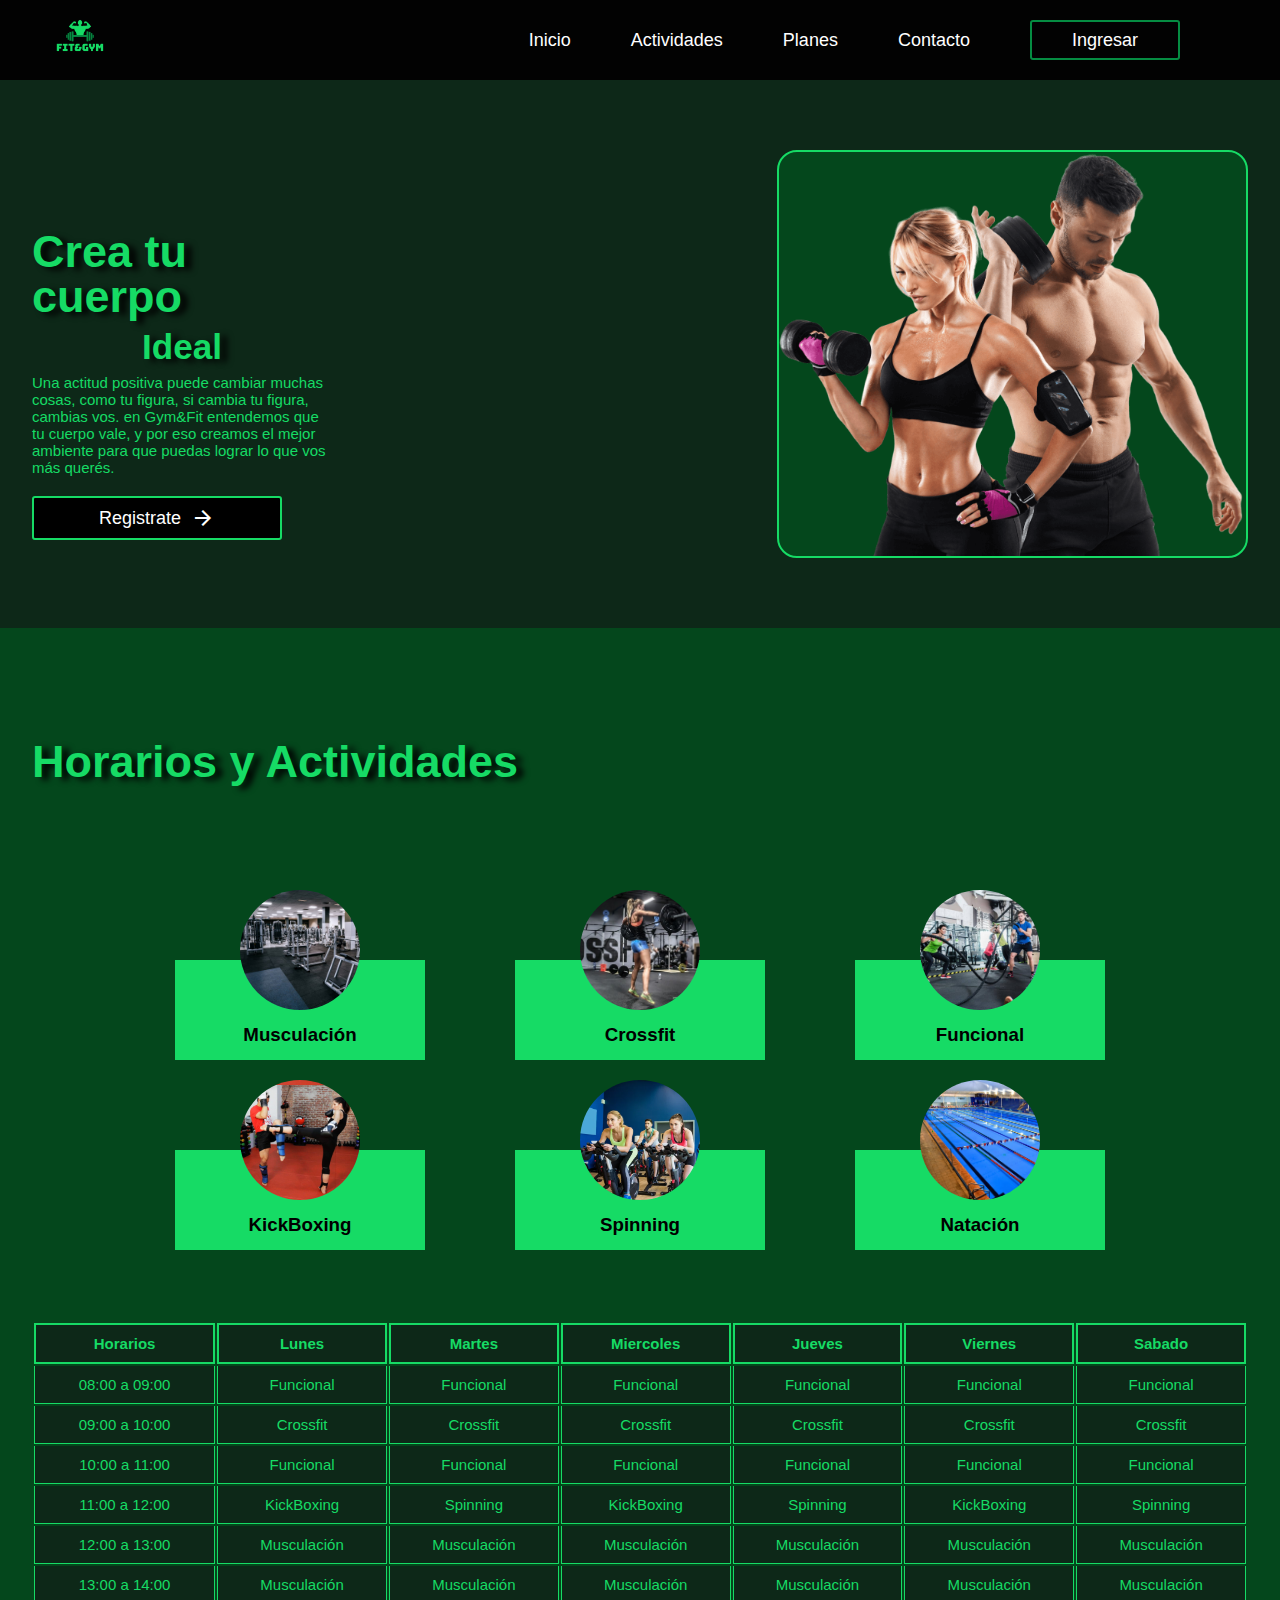
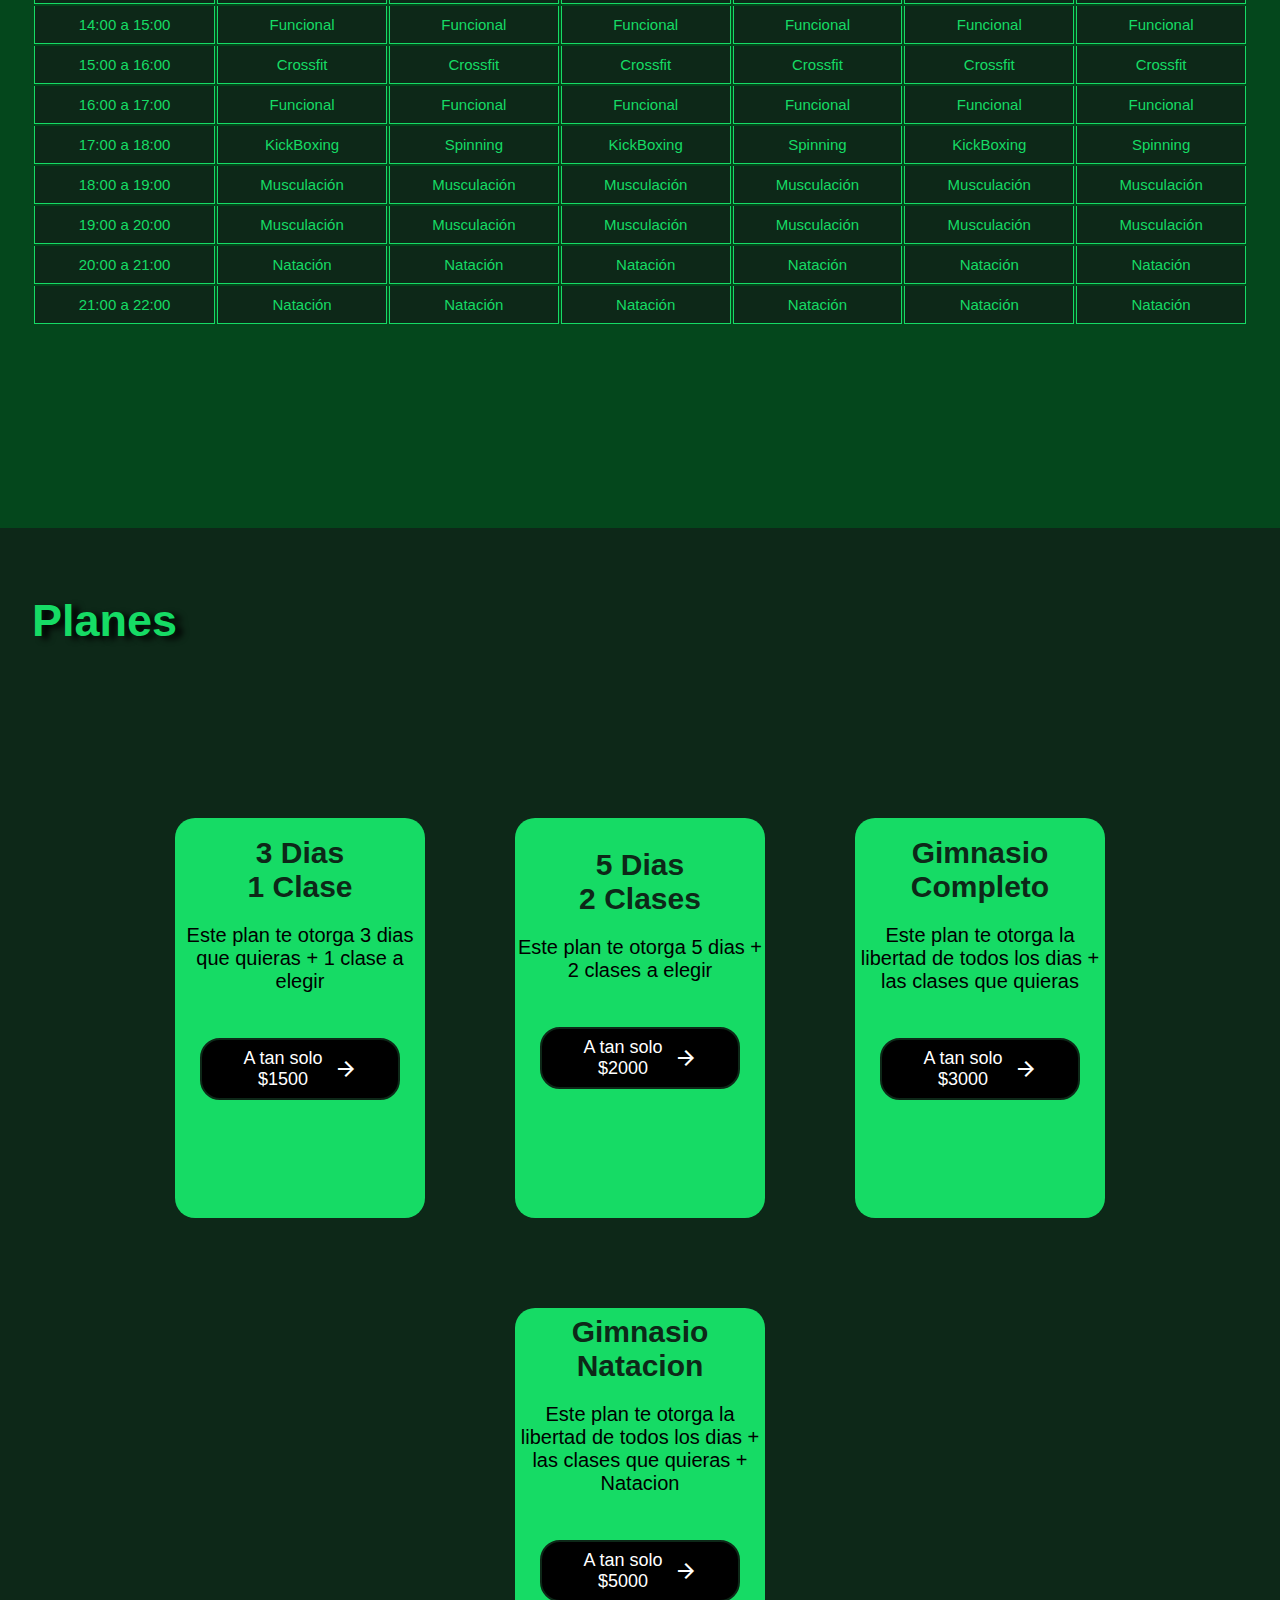
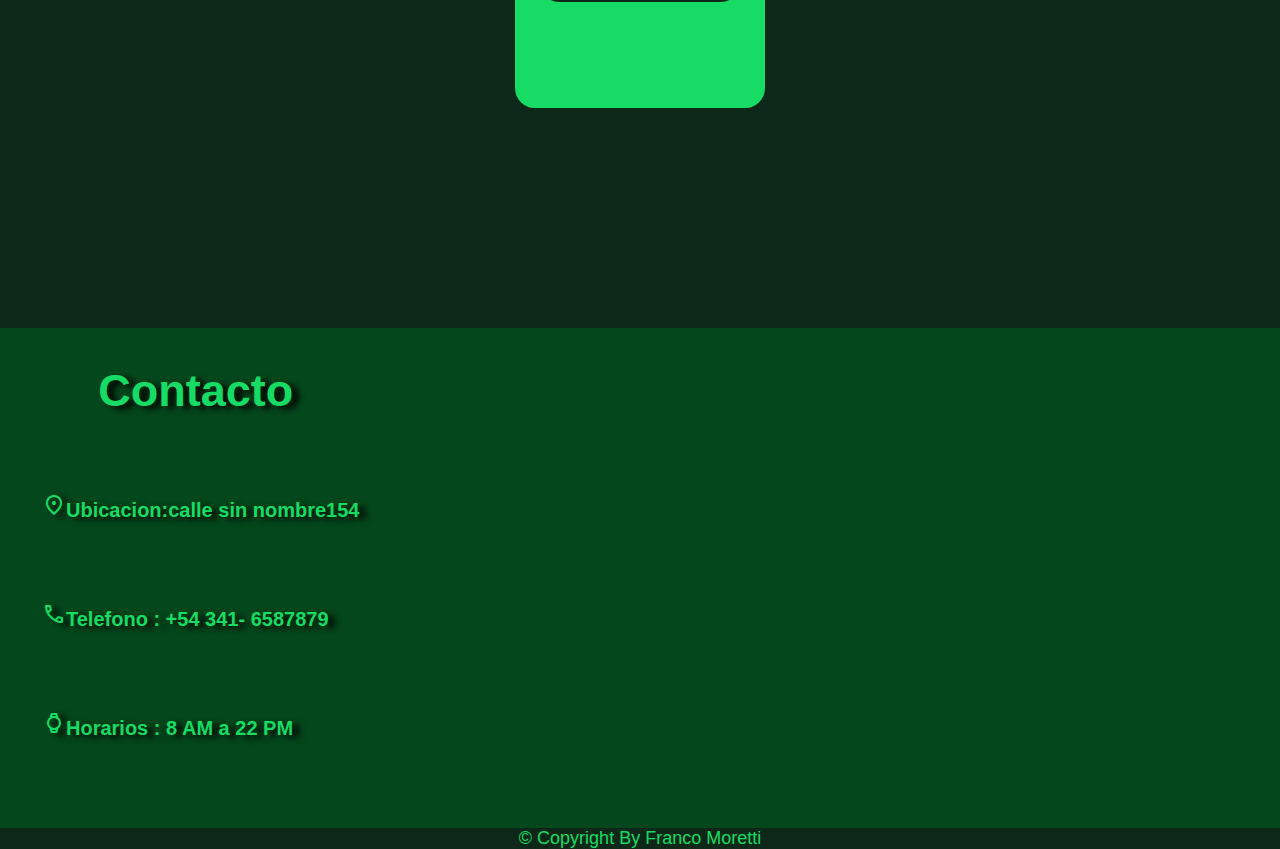
<file: Integrador/index.html>
<!DOCTYPE html>
<html lang="en">
<head>
    <meta charset="UTF-8">
    <meta http-equiv="X-UA-Compatible" content="IE=edge">
    <meta name="viewport" content="width=device-width, initial-scale=1.0">
    <link rel="stylesheet" href="./assets/style.css">
    <link rel="icon" href="./assets/Img/LogoHeaderGym&Fit.png">
    <link rel="stylesheet" href="https://fonts.googleapis.com/css2?family=Material+Symbols+Outlined:opsz,wght,FILL,GRAD@20..48,100..700,0..1,-50..200" />
    <title>Fit&Gym</title>
</head>
<body>
    <header class="header">
        <div class="logo-container">
            <img src="./assets/Img/LogoFit&Gym.png" alt="Logo Gym&Fit">
        </div>
        <nav class="navbar">
            <label for="toggle-menu"> 
                <span class="material-symbols-outlined">
                    menu
                    </span>
            </label>
            <input type="checkbox" id="toggle-menu" />
            <ul class="navbar-list">
                <li><a href="#hero">Inicio</a></li>
                <li><a href="#actividades">Actividades</a></li>
                <li><a href="#planes">Planes</a></li>
                <li><a href="#contacto">Contacto</a></li>
                <li><a href="./login.html">Ingresar</a></li>
            </ul>
        </nav>
    </header>
<main>
                    <!-- section-inicio -->
    <div class="section-container-hero">
        <section class="section-hero" id="hero">
            <div class="description-container">
                <div class="text-container">
                <h1>Crea tu cuerpo</h1>
                <h2>Ideal</h2>
                <p>Una actitud positiva puede cambiar muchas cosas, 
                    como tu figura, si cambia tu figura, cambias vos. en Gym&Fit entendemos que tu cuerpo vale, 
                    y por eso creamos el mejor ambiente para que puedas lograr lo que vos más querés.
                </p>
                <a href="./register.html" class="button-register">Registrate<span class="material-symbols-outlined">
                    arrow_forward
                    </span></a>
                </div>
            </div>
            <div class="hero-images">
                    <img src="./assets/Img/Hero-img.png" alt="hero-image" class="hero-img">
            </div>  
        </section>    
    </div>
                        <!-- section-actividad -->
    <div class="section-container-actividades">
        <section class="section-actividades" id="actividades">
            <div class="description-container"></div>
                <div class="text-container-actividades">
                    <h1>Horarios y Actividades</h1>
                </div>

                <div class="actividades-cards-container">
                        <div class="actividades-card">
                            <div class="actividades-card-img"></div>
                            <div class="actividad-content">
                                <h3>Musculación</h3>
                            </div>
                        </div>
                                     
                        <div class="actividades-card">
                            <div class="actividades-card-img"></div>
                            <div class="actividad-content">
                                <h3>Crossfit</h3>
                            </div>
                        </div>
                                       
                        <div class="actividades-card">
                            <div class="actividades-card-img"></div>
                            <div class="actividad-content">
                                <h3>Funcional</h3>
                            </div>
                        </div>
                               
                        
                        <div class="actividades-card">
                            <div class="actividades-card-img"></div>
                            <div class="actividad-content">
                                <h3>KickBoxing</h3>
                            </div>
                        </div>
                                     
                        <div class="actividades-card">
                            <div class="actividades-card-img"></div>
                            <div class="actividad-content">
                                <h3>Spinning</h3>
                            </div>
                        </div>
                                       
                        <div class="actividades-card">
                            <div class="actividades-card-img"></div>
                            <div class="actividad-content">
                                <h3>Natación</h3>
                            </div>
                        </div>
                    
                </div>
                <div class="table">
                    <div class="table-section">
                        <table>
                            <thead>
                                <tr>
                                    <th>Horarios</th>
                                    <th>Lunes</th>
                                    <th>Martes</th>
                                    <th>Miercoles</th>
                                    <th>Jueves</th>
                                    <th>Viernes</th>
                                    <th>Sabado</th>
                                </tr>
                            </thead>
                            <tbody>
                                <tr>
                                    <td>08:00 a 09:00</td>
                                    <td>Funcional</td>
                                    <td>Funcional</td>
                                    <td>Funcional</td>
                                    <td>Funcional</td>
                                    <td>Funcional</td>
                                    <td>Funcional</td>
                                </tr>
                                <tr>
                                    <td>09:00 a 10:00</td>
                                    <td>Crossfit</td>
                                    <td>Crossfit</td>
                                    <td>Crossfit</td>
                                    <td>Crossfit</td>
                                    <td>Crossfit</td>
                                    <td>Crossfit</td>
                                </tr>
                                <tr>
                                    <td>10:00 a 11:00</td>
                                    <td>Funcional</td>
                                    <td>Funcional</td>
                                    <td>Funcional</td>
                                    <td>Funcional</td>
                                    <td>Funcional</td>
                                    <td>Funcional</td>
                                </tr>
                                <tr>
                                    <td>11:00 a 12:00</td>
                                    <td>KickBoxing</td>
                                    <td>Spinning</td>
                                    <td>KickBoxing</td>
                                    <td>Spinning</td>
                                    <td>KickBoxing</td>
                                    <td>Spinning</td>
                                </tr>
                                <tr>
                                    <td>12:00 a 13:00</td>
                                    <td>Musculación</td>
                                    <td>Musculación</td>
                                    <td>Musculación</td>
                                    <td>Musculación</td>
                                    <td>Musculación</td>
                                    <td>Musculación</td>
                                </tr>
                                <tr>
                                    <td>13:00 a 14:00</td>
                                    <td>Musculación</td>
                                    <td>Musculación</td>
                                    <td>Musculación</td>
                                    <td>Musculación</td>
                                    <td>Musculación</td>
                                    <td>Musculación</td>
                                </tr>
                                <tr>
                                    <td>14:00 a 15:00</td>
                                    <td>Funcional</td>
                                    <td>Funcional</td>
                                    <td>Funcional</td>
                                    <td>Funcional</td>
                                    <td>Funcional</td>
                                    <td>Funcional</td>
                                </tr>
                                <tr>
                                    <td>15:00 a 16:00</td>
                                    <td>Crossfit</td>
                                    <td>Crossfit</td>
                                    <td>Crossfit</td>
                                    <td>Crossfit</td>
                                    <td>Crossfit</td>
                                    <td>Crossfit</td>
                                </tr>
                                <tr>
                                    <td>16:00 a 17:00</td>
                                    <td>Funcional</td>
                                    <td>Funcional</td>
                                    <td>Funcional</td>
                                    <td>Funcional</td>
                                    <td>Funcional</td>
                                    <td>Funcional</td>
                                </tr>
                                <tr>
                                    <td>17:00 a 18:00</td>
                                    <td>KickBoxing</td>
                                    <td>Spinning</td>
                                    <td>KickBoxing</td>
                                    <td>Spinning</td>
                                    <td>KickBoxing</td>
                                    <td>Spinning</td>
                                </tr>
                                <tr>
                                    <td>18:00 a 19:00</td>
                                    <td>Musculación</td>
                                    <td>Musculación</td>
                                    <td>Musculación</td>
                                    <td>Musculación</td>
                                    <td>Musculación</td>
                                    <td>Musculación</td>
                                </tr>
                                <tr>
                                    <td>19:00 a 20:00</td>
                                    <td>Musculación</td>
                                    <td>Musculación</td>
                                    <td>Musculación</td>
                                    <td>Musculación</td>
                                    <td>Musculación</td>
                                    <td>Musculación</td>
                                </tr>
                                <tr>
                                    <td>20:00 a 21:00</td>
                                    <td>Natación</td>
                                    <td>Natación</td>
                                    <td>Natación</td>
                                    <td>Natación</td>
                                    <td>Natación</td>
                                    <td>Natación</td>
                                </tr>
                                <tr>
                                    <td>21:00 a 22:00</td>
                                    <td>Natación</td>
                                    <td>Natación</td>
                                    <td>Natación</td>
                                    <td>Natación</td>
                                    <td>Natación</td>
                                    <td>Natación</td>
                                </tr>
                                
                            </tbody>
                        </table>
                    </div>
                </div>
            </div>
        </section>
    </div>
                       <!--  Section Planes -->
    <div class="section-container-planes">
        <section class="section-planes" id="planes">
            <div class="description-container"></div>
                <div class="text-container-planes">
                    <h1>Planes</h1>
                </div>
                <div class="planes-cards-container">
                    <div class="planes-card">
                        <div class="planes-content">
                            <h3>3 Dias</h3>
                            <h3>1 Clase</h3>
                            <p>Este plan te otorga 3 dias que quieras + 1 clase a elegir</p>
                            <a href="" class="button-planes">A tan solo $1500<span class="material-symbols-outlined">
                                arrow_forward
                                </span></a>
                        </div>
                    </div>
                          
                    <div class="planes-card">
                        <div class="planes-content">
                            <h3>5 Dias</h3>
                            <h3>2 Clases</h3>
                            <p>Este plan te otorga 5 dias + 2 clases a elegir</p>
                            <a href="" class="button-planes">A tan solo $2000<span class="material-symbols-outlined">
                                arrow_forward
                                </span></a>
                        </div>
                    </div>
                                    
                    <div class="planes-card">
                        <div class="planes-content">
                            <h3>Gimnasio</h3>
                            <h3>Completo</h3>
                            <p>Este plan te otorga la libertad de todos los dias + las clases que quieras</p>                           
                            <a href="" class="button-planes">A tan solo $3000<span class="material-symbols-outlined">
                                arrow_forward
                                </span></a>
                        </div>
                    </div>
                      
                    <div class="planes-card">
                        <div class="planes-content">
                            <h3>Gimnasio</h3>                           
                            <h3>Natacion</h3>
                            <p>Este plan te otorga la libertad de todos los dias + las clases que quieras + Natacion</p>
                            <a href="" class="button-planes">A tan solo $5000<span class="material-symbols-outlined">
                                arrow_forward
                                </span></a>
                        </div>
                    </div>
                </div>        
        </section>
    </div>
                    <!-- Section-contacto -->
    <div class="section-container-contacto">
        <section class="section-contacto" id="contacto">
                <div class="text-container-contacto">
                    <h1>Contacto</h1>
                    <h3><span class="material-symbols-outlined">
                        location_on
                        </span>Ubicacion:calle sin nombre154</h3>
                    <h3><span class="material-symbols-outlined">
                        call
                        </span>Telefono : +54 341- 6587879</h3>
                    <h3><span class="material-symbols-outlined">
                        watch
                        </span>Horarios : 8 AM a 22 PM</h3>
        </section>
    </div>
    </main>
    <footer class="footer">
        <p>© Copyright By Franco Moretti</p>
    </footer>

    
</body>
</html>
</file>
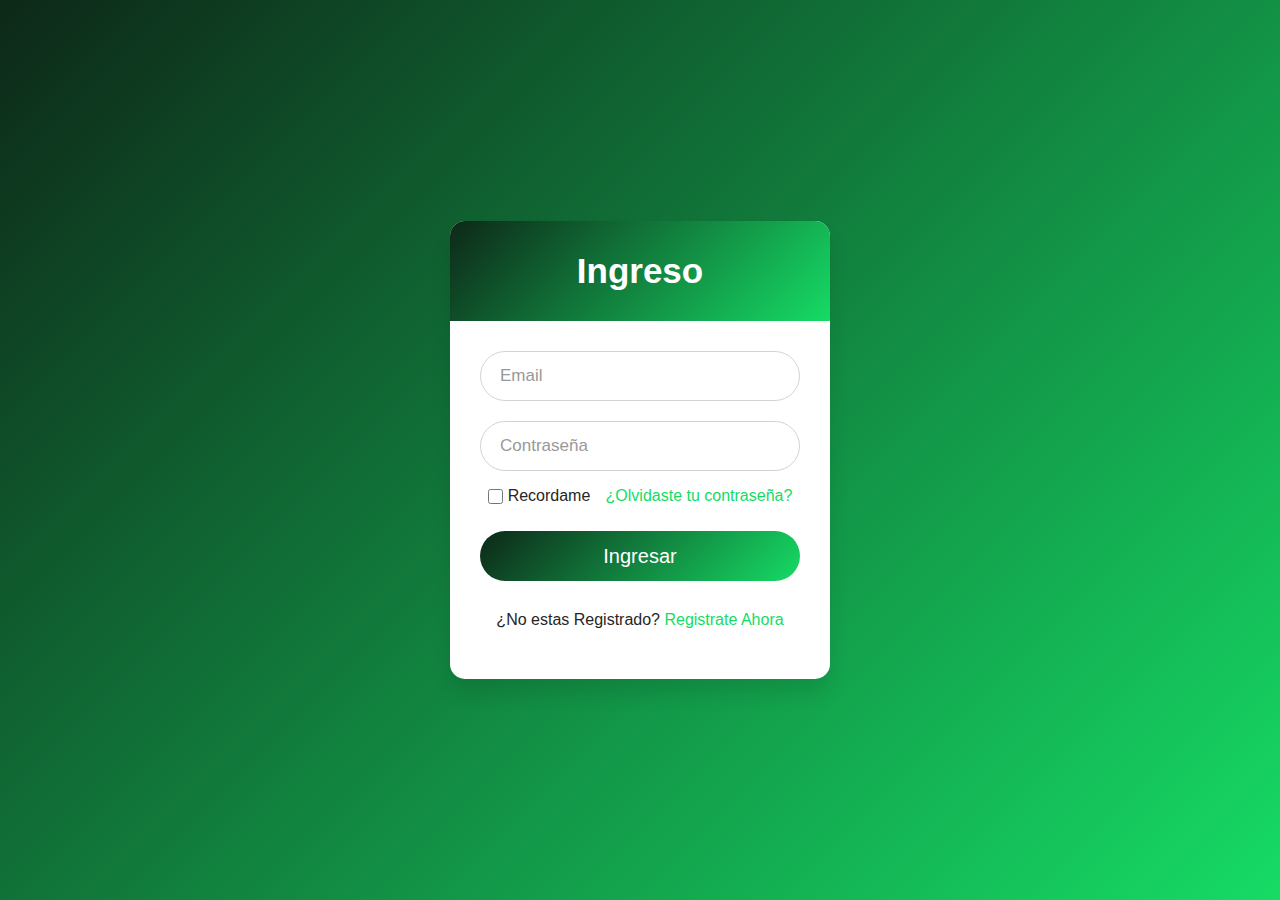
<file: Integrador/login.html>
<!DOCTYPE html>
<html lang="en">
<head>
    <meta charset="UTF-8">
    <meta http-equiv="X-UA-Compatible" content="IE=edge">
    <link rel="stylesheet" href="./assets/login.css">
    <meta name="viewport" content="width=device-width, initial-scale=1.0">
    <link rel="icon" href="./assets/Img/LogoHeaderGym&Fit.png">
    <title>Ingreso</title>
</head>
  <body>
    <div class="wrapper">
      <div class="title">Ingreso</div>
      <form action="#">
        <div class="field">
          <input type="text" required>
          <label>Email</label>
        </div>
        <div class="field">
          <input type="password" required>
          <label>Contraseña</label>
        </div>
        <div class="content">
          <div class="checkbox">
            <input type="checkbox" id="remember-me">
            <label for="remember-me">Recordame</label>
          </div>
          <div class="pass-link"><a href="#">¿Olvidaste tu contraseña?</a></div>
        </div>
        <div class="field">
          <input type="submit" value="Ingresar">
        </div>
        <div class="signup-link">¿No estas Registrado? <a href="#">Registrate Ahora</a></div>
      </form>
    </div>
  </body>
</html>
</file>
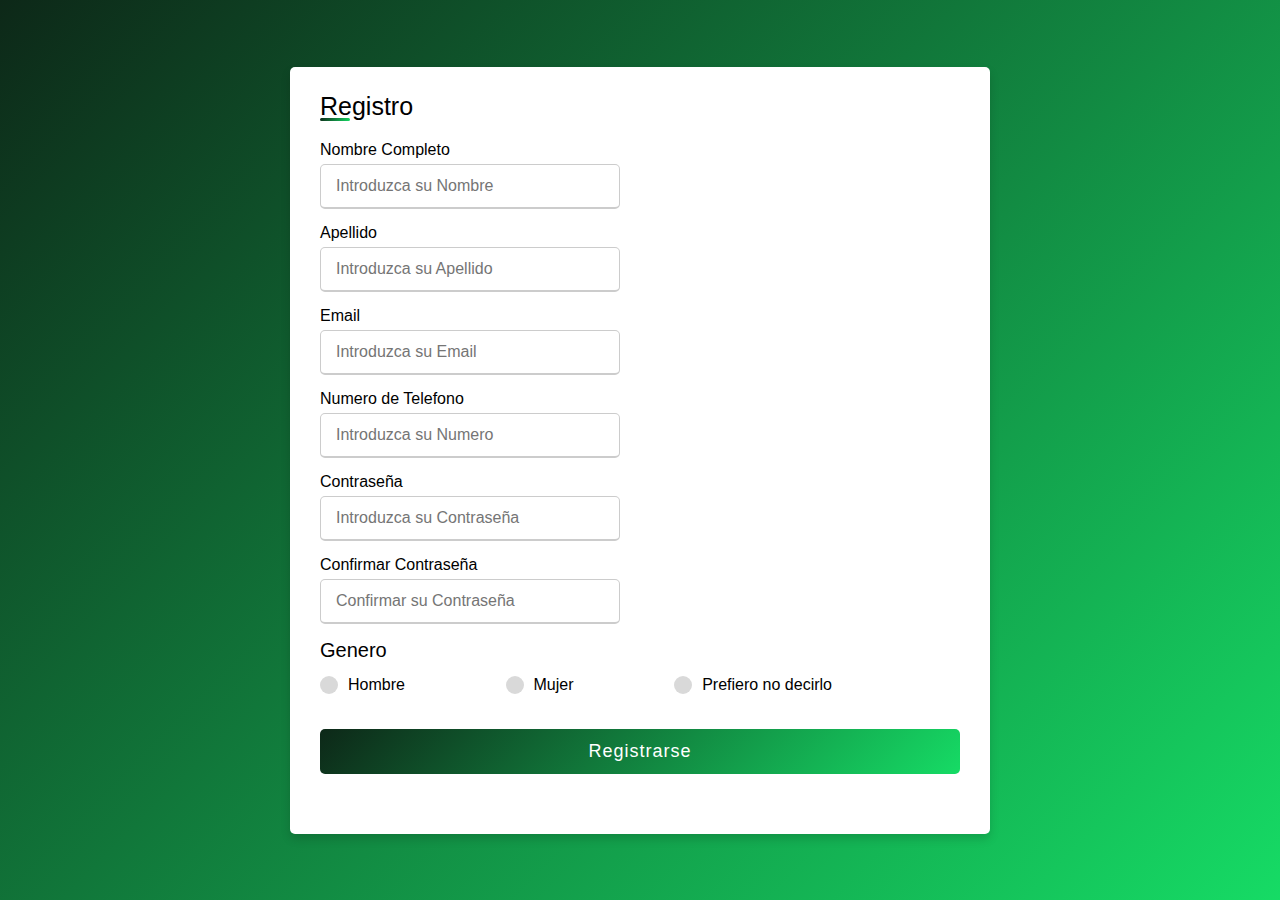
<file: Integrador/register.html>
<!DOCTYPE html>
<html lang="en">
<head>
    <meta charset="UTF-8">
    <meta http-equiv="X-UA-Compatible" content="IE=edge">
    <link rel="stylesheet" href="./assets/register.css">
    <meta name="viewport" content="width=device-width, initial-scale=1.0">
    <link rel="icon" href="./assets/Img/LogoHeaderGym&Fit.png">
    <title>Registro</title>
</head>
<body>
    <div class="container">
        <div class="title">Registro</div>
        <form action="#">
            <div class="user-details">
                <div class="input-box">
                    <span class="details">Nombre Completo</span>
                    <input type="text" placeholder="Introduzca su Nombre " required>
                </div>
                <div class="input-box">
                    <span class="details">Apellido</span>
                    <input type="text" placeholder="Introduzca su Apellido" required>
                </div>
                <div class="input-box">
                    <span class="details">Email</span>
                    <input type="text" placeholder="Introduzca su Email" required>
                </div>
                <div class="input-box">
                    <span class="details">Numero de Telefono</span>
                    <input type="text" placeholder="Introduzca su Numero" required>
                </div>
                <div class="input-box">
                    <span class="details">Contraseña</span>
                    <input type="text" placeholder="Introduzca su Contraseña" required>
                </div>
                <div class="input-box">
                    <span class="details">Confirmar Contraseña</span>
                    <input type="text" placeholder="Confirmar su Contraseña" required>
                </div>
            </div>
            <div class="gender-details">
                <input type="radio" name="gender" id="dot-1">
                <input type="radio" name="gender" id="dot-2">
                <input type="radio" name="gender" id="dot-3">
                <span class="gender-title">Genero</span>
                <div class="category">
                  <label for="dot-1">
                  <span class="dot one"></span>
                  <span class="gender">Hombre</span>
                </label>
                <label for="dot-2">
                  <span class="dot two"></span>
                  <span class="gender">Mujer</span>
                </label>
                <label for="dot-3">
                  <span class="dot three"></span>
                  <span class="gender">Prefiero no decirlo</span>
                  </label>
                </div>
              </div>
              <div class="button">
                <input type="submit" value="Registrarse">
              </div>
        </form>
    </div>
    
</body>
</html>
</file>
<file: Integrador/assets/style.css>
* {
    margin: 0;
    padding: 0;
    box-sizing: border-box;
    text-decoration: none;
    list-style: none;
    font-family: 'Roboto', sans-serif;
}

html {
    scroll-behavior: smooth;
}

body {
    width: 100%;
    color: black;
}

:root {
    --green-light: #16DB65;
    --green: #058C42;
    --green-grey: #04471C;
    --green-black: #0D2818;
    --black-green: #020202;
}

img{
    max-width: 100%;
    height: auto;
}

.header{
    max-width: 100%;
    height: 80px;
    display: flex;
    justify-content: space-between;
    align-items: center;
    padding: 0px 80px 0px 50px;
    background-color: #020202;
}

.logo-container {
    height: 100px;
    display: flex;
    align-items: center;

}

.logo-container img {
    height: 60%;
}

.navbar,
.navbar-list {
    display: flex;
    justify-content: center;
    align-items: center;
}

.navbar-list {
    gap: 20px;
}

.navbar span {
    font-size: 40px;
    color: white;
    cursor: pointer;
    display:none
  }
  
  #toggle-menu {
    display: none;
  }
  
  .navbar a {
    color: white;
    font-size: 22px;
  }

.navbar li a {
        color: rgb(255, 255, 255);
        font-family: 'Gill Sans', 'Gill Sans MT', Calibri, 'Trebuchet MS', sans-serif;
        font-size: large;
}
.navbar ul li {
    list-style: none;
    display: inline-block;
    margin: 0 20px;
    position: relative;
}

.navbar ul li::before {
    content: "";
    height: 3px;
    width: 0%;
    background: var(--green-light);
    position: absolute;
    left: 0;
    bottom: -12px;
    transition: 0.5s ease-out;
}

.navbar ul li:not(:last-child):hover::before{
    width: 100%;
}

.navbar-list li:last-child > a {
    border: 2px solid var(--green);
    font-size: large;
    padding: 8px 40px;
    border-radius: 3px;
    transition: all 0.3s linear;
}

.navbar-list li:last-child > a:hover{
    background-color: white;
    color: var(--green-light);
    transition: all 0.3s linear;
    font-weight: 900;
}
           /*  responsive */

           @media (max-width: 992px) {
            .header {
              padding: 0px 50px 0px 10px;
            }
          
            .navbar span {
              display: block;
            }
          
            .navbar-list {
              position: absolute;
              background-color: var(--green-light);
              flex-direction: column;
              top: 100px;
              right: 0;
              width: 100%;
              display: none;
              z-index: 9999;
              height: calc(100vh - 100px);
            }
            .navbar-list li a {
                font-size: 40px;
                color: var(--green-black);
            }
          
            
            #toggle-menu:checked + .navbar-list {
              display: flex;
            }
          }



            /* Section Inicio */
.section-container-hero {
    background-color: var(--green-black);
}

.section-hero {
    display: flex;
    justify-content: center;
    align-items: center;
    margin: 0 auto;
    padding: 70px 0px;
    width: 95%;
    max-width: 1500px;
  }

.text-container {
    max-width: max(40%,300px);
    height: 250px;
}

.text-container h1 {
    display: flex;
    color: var(--green-light);
    justify-content: center;
    font-weight: 700;
    font-size: 45px;
    line-height: 45px;
    margin-bottom: 10px;
    text-shadow: 7px 3px 6px #000; 
}
.text-container h2 {
    display: flex;
    color: var(--green-light);
    justify-content: center;
    font-weight: 700;
    font-size: 35px;
    line-height: 35px;
    margin-bottom: 10px;
    text-shadow: 7px 3px 6px #000; 
}

.text-container p {
    color: var(--green-light);
    font-size: 15px;
    font-weight: 300;
    margin-bottom: 20px;
}

.button-register {
    display: flex;
    justify-content: center;
    align-items: center;
    width: 250px;
    border: 2px solid var(--green-light);
    background-color: black;
    color: white;
    text-decoration: none;
    font-size: large;
    padding: 8px 40px;
    border-radius: 3px;
    transition: all 0.3s linear;
}

.button-register:hover {
    background-color: white;
    color: var(--green-light);
    transition: all 0.3s linear;
    font-weight: 700;
}

.material-symbols-outlined {
    margin-left: 10px;
}

.hero-images {
    display: flex;
}
.hero-img {
    z-index: 1;
    width: 970px;
    margin: 0 auto;
    background-color:var(--green-grey);
    border-radius: 20px;
    border: solid 2px var(--green-light);
}
                    /* section-actividades */
.section-container-actividades {
    background-color: var(--green-grey);
}

.section-actividades {
    display: flex;
    align-items: flex-start;
    margin: 0 auto;
    padding: 40px 0px;
    width: 95%;
    max-width: 1500px;
    height: 1500px;
  }

  #actividades {
    flex-direction: column;
    gap: max(60px,5%);
  }

.text-container-actividades {
    max-width: max(40%,300px);
    height: 150px;
}

.text-container-actividades h1 {
    display: flex;
    color: var(--green-light);
    justify-content: center;
    font-weight: 700;
    font-size: 45px;
    line-height: 45px;
    margin-bottom: 10px;
    text-shadow: 7px 3px 6px #000; 
}

/* Cards */
.actividades-cards-container {
    display: flex;
    align-items: center;
    justify-content: center;
    flex-wrap: wrap;
    width: 100%;
    gap: 90px;
}

.actividades-card {
    display: flex;
    align-items: center;
    justify-content: center;
    flex-direction: column;
    background-color: var(--green-light);
    text-align: center;
    width: 250px;
    height: 100px;
    position: relative;
    padding-top: 50px;
}

.actividades-card-img {
    display: flex;
    align-items: center;
    justify-content: center;
    background-color:white;
    font-size: 70px;
    font-weight: 300;
    color: var(--green-grey);
    width: 120px;
    height: 120px;
    border-radius: 50%;
    position: absolute;
    top: -70px;
    background-size: cover;
}

.actividades-card:first-child .actividades-card-img {
    background-image: url(./Img/Img-card-musculacion.jpg);
}

.actividades-card:nth-child(2) .actividades-card-img {    
    background-image: url(./Img/Img-card-crossfit.jpg);
    background-position-x: -60px;
}

.actividades-card:nth-child(3) .actividades-card-img {    
    background-image: url(./Img/Img-card-funcional.jpg);
}

.actividades-card:nth-child(4) .actividades-card-img {    
    background-image: url(./Img/Img-card-Kickboxing.jpg);
    background-position-x:-60px;
    background-position-y: 5px;
}

.actividades-card:nth-child(5) .actividades-card-img {    
    background-image: url(./Img/Img-card-spinning.jpg);
}

.actividades-card:last-child .actividades-card-img {
    background-image: url(./Img/Img-card-natacion.jpg);
}

/* Tabla */

.table {
    width: 100%;
}

.table-section {
    display: flex;
    flex-direction: column;
}

.table thead tr th {
    color:var(--green-light);
    align-items: center;
    margin-bottom: 20px;
    border: solid 2px var(--green-light);
}

th,td {
    font-size: 15px;
    color: var(--green-light);
    border-bottom: 1px solid var(--green-light);
    border-left: 1px solid var(--green-light);
    border-right:1px solid var(--green-light) ;
    padding: 10px 20px;
    word-break: break-all;
    text-align: center;
    background-color: var(--green-black);
}
                   /*  responsive-tabla */
@media (max-width: 992px){
    .table thead tr th {
        font-size: 7px;
    }

    .th,td {
        font-size: 7px;
    }
    .section-actividades {
        height: 2500px;
    }
}



            /* Section-planes */
.section-container-planes {
    background-color: var(--green-black);
}

.section-planes {
    display: flex;
    align-items: flex-start;
    margin: 0 auto;
    width: 95%;
    max-width: 1500px;
    height: 1400px;
  }

  #planes {
    flex-direction: column;
    gap: max(60px,5%);
  }

  .text-container-planes {
    max-width: max(40%,300px);
    height: 150px;
}

.text-container-planes h1 {
    display: flex;
    color: var(--green-light);
    justify-content: center;
    font-weight: 700;
    font-size: 45px;
    line-height: 45px;
    margin-bottom: 10px;
    text-shadow: 7px 3px 6px #000; 
}

.planes-cards-container {
    display: flex;
    align-items: center;
    justify-content: center;
    flex-wrap: wrap;
    width: 100%;
    gap: 90px;
}

.planes-card {
    display: flex;
    align-items: center;
    justify-content: center;
    flex-direction: row;
    background-color: var(--green-light);
    text-align: center;
    width: 250px;
    height: 400px;
    padding-bottom: 100px;
    border-radius: 20px;
}

.planes-content h3 {
    font-size: 30px;
    color: var(--green-black);
    
}

.planes-content p {
    font-size: 20px;
    padding-top: 20px;
    padding-bottom: 20px;
}

.button-planes {
    display: flex;
    justify-content: center;
    align-items: center;
    width: 200px;
    border: 2px solid var(--green-black);
    background-color: black;
    color: white;
    text-decoration: none;
    font-size: large;
    padding: 8px 40px;
    border-radius: 20px;
    transition: all 0.3s linear;
    margin-left: 25px;
    margin-top: 25px;
    
}
                
.button-planes:hover {
    background-color: white;
    color: var(--green-light);
    transition: all 0.3s linear;
    font-weight: 500;
}
                /* Responsive Planes */

@media (max-width: 992px) {

 .section-planes{
    height: 2300px;
 }
}



        /* Section-contacto */
.section-container-contacto {
     background-color: var(--green-grey);
}
 
.section-contacto {
     display: flex;
     align-items: flex-start;
     margin: 0 auto;
     padding: 40px 0px;
     width: 95%;
     max-width: 1500px;
     height: 500px;
}

.text-container-contacto {
    max-width: max(40%,300px);
    height: 150px;
}

.text-container-contacto h1 {
    display: flex;
    color: var(--green-light);
    justify-content: center;
    font-weight: 700;
    font-size: 45px;
    line-height: 45px;
    margin-bottom: 10px;
    text-shadow: 7px 3px 6px #000; 
}

.text-container-contacto h3 {
    margin-top: 80px;
    font-size: 20px;
    color: var(--green-light);
    text-shadow: 7px 3px 6px #000;   
}

.footer{
    display: flex;
    justify-content: center;
    background-color:var(--green-black);
    height: auto;
}

.footer p {
    font-size: 18px;
    color: var(--green-light);

}
</file>
<file: Integrador/assets/login.css>
*{
  margin: 0;
  padding: 0;
  box-sizing: border-box;
  font-family: 'Poppins', sans-serif;
}

:root {
    --green-light: #16DB65;
    --green: #058C42;
    --green-grey: #04471C;
    --green-black: #0D2818;
    --black-green: #020202;
}

html,body{
  display: grid;
  height: 100%;
  width: 100%;
  place-items: center;
  background: #f2f2f2;
  background: linear-gradient(135deg, var(--green-black), var(--green-light));
}
::selection{
  background: #4158d0;
  color: #fff;
}
.wrapper{
  width: 380px;
  background: #fff;
  border-radius: 15px;
  box-shadow: 0px 15px 20px rgba(0,0,0,0.1);
}
.wrapper .title{
  font-size: 35px;
  font-weight: 600;
  text-align: center;
  line-height: 100px;
  color: #fff;
  user-select: none;
  border-radius: 15px 15px 0 0;
  background: linear-gradient(135deg, var(--green-black), var(--green-light));
}
.wrapper form{
  padding: 10px 30px 50px 30px;
}
.wrapper form .field{
  height: 50px;
  width: 100%;
  margin-top: 20px;
  position: relative;
}
.wrapper form .field input{
  height: 100%;
  width: 100%;
  outline: none;
  font-size: 17px;
  padding-left: 20px;
  border: 1px solid lightgrey;
  border-radius: 25px;
  transition: all 0.3s ease;
}
.wrapper form .field input:focus,
form .field input:valid{
  border-color:var(--green-light);
}
.wrapper form .field label{
  position: absolute;
  top: 50%;
  left: 20px;
  color: #999999;
  font-weight: 400;
  font-size: 17px;
  pointer-events: none;
  transform: translateY(-50%);
  transition: all 0.3s ease;
}
form .field input:focus ~ label,
form .field input:valid ~ label{
  top: 0%;
  font-size: 16px;
  color: var(--green-light);
  background: #fff;
  transform: translateY(-50%);
}
form .content{
  display: flex;
  width: 100%;
  height: 50px;
  font-size: 16px;
  align-items: center;
  justify-content: space-around;
}
form .content .checkbox{
  display: flex;
  align-items: center;
  justify-content: center;
}
form .content input{
  width: 15px;
  height: 15px;
  background: var(--green-black);
}
form .content label{
  color: #262626;
  user-select: none;
  padding-left: 5px;
}
form .content .pass-link{
  color: "";
}
form .field input[type="submit"]{
  color: #fff;
  border: none;
  padding-left: 0;
  margin-top: -10px;
  font-size: 20px;
  font-weight: 500;
  cursor: pointer;
  background: linear-gradient(135deg, var(--green-black), var(--green-light));
  transition: all 0.3s ease;
}
form .field input[type="submit"]:active{
  transform: scale(0.95);
}
form .signup-link{
  color: #262626;
  margin-top: 20px;
  text-align: center;
}
form .pass-link a,
form .signup-link a{
  color: var(--green-light);
  text-decoration: none;
}
form .pass-link a:hover,
form .signup-link a:hover{
  text-decoration: underline;
}
</file>
<file: Integrador/assets/register.css>
*{
  margin: 0;
  padding: 0;
  box-sizing: border-box;
  font-family: 'Poppins',sans-serif;
}

:root {
    --green-light: #16DB65;
    --green: #058C42;
    --green-grey: #04471C;
    --green-black: #0D2818;
    --black-green: #020202;
}
body{
  height: 100vh;
  display: flex;
  justify-content: center;
  align-items: center;
  padding: 10px;
  background: linear-gradient(135deg, var(--green-black), var(--green-light));
}
.container{
  max-width: 700px;
  width: 100%;
  background-color: #fff;
  padding: 25px 30px;
  border-radius: 5px;
  box-shadow: 0 5px 10px rgba(0,0,0,0.15);
}
.container .title{
  font-size: 25px;
  font-weight: 500;
  position: relative;
  margin-bottom: 20px;
}
.container .title::before{
  content: "";
  position: absolute;
  left: 0;
  bottom: 0;
  height: 3px;
  width: 30px;
  border-radius: 5px;
  background: linear-gradient(135deg, var(--green-black), var(--green-light));
}
.content form .user-details{
  display: flex;
  flex-wrap: wrap;
  justify-content: space-between;
  margin: 20px 0 12px 0;
}
form .user-details .input-box{
  margin-bottom: 15px;
  width: calc(100% / 2 - 20px);
}
form .input-box span.details{
  display: block;
  font-weight: 500;
  margin-bottom: 5px;
}
.user-details .input-box input{
  height: 45px;
  width: 100%;
  outline: none;
  font-size: 16px;
  border-radius: 5px;
  padding-left: 15px;
  border: 1px solid #ccc;
  border-bottom-width: 2px;
  transition: all 0.3s ease;
}
.user-details .input-box input:focus,
.user-details .input-box input:valid{
  border-color: var(--green-light);
}
 form .gender-details .gender-title{
  font-size: 20px;
  font-weight: 500;
 }
 form .category{
   display: flex;
   width: 80%;
   margin: 14px 0 ;
   justify-content: space-between;
 }
 form .category label{
   display: flex;
   align-items: center;
   cursor: pointer;
 }
 form .category label .dot{
  height: 18px;
  width: 18px;
  border-radius: 50%;
  margin-right: 10px;
  background: #d9d9d9;
  border: 5px solid transparent;
  transition: all 0.3s ease;
}
 #dot-1:checked ~ .category label .one,
 #dot-2:checked ~ .category label .two,
 #dot-3:checked ~ .category label .three{
   background: var(--green-light);
   border-color: var(--green-black);
 }
 form input[type="radio"]{
   display: none;
 }
 form .button{
   height: 45px;
   margin: 35px 0
 }
 form .button input{
   height: 100%;
   width: 100%;
   border-radius: 5px;
   border: none;
   color: #fff;
   font-size: 18px;
   font-weight: 500;
   letter-spacing: 1px;
   cursor: pointer;
   transition: all 0.3s ease;
   background: linear-gradient(135deg, var(--green-black), var(--green-light));
 }
 form .button input:hover{
  /* transform: scale(0.99); */
  background: linear-gradient(135deg, var(--green-black), var(--green-light));
  }
 @media(max-width: 584px){
 .container{
  max-width: 100%;
}
form .user-details .input-box{
    margin-bottom: 15px;
    width: 100%;
  }
  form .category{
    width: 100%;
  }
  .content form .user-details{
    max-height: 300px;
    overflow-y: scroll;
  }
  .user-details::-webkit-scrollbar{
    width: 5px;
  }
  }
  @media(max-width: 459px){
  .container .content .category{
    flex-direction: column;
  }
}
</file>
